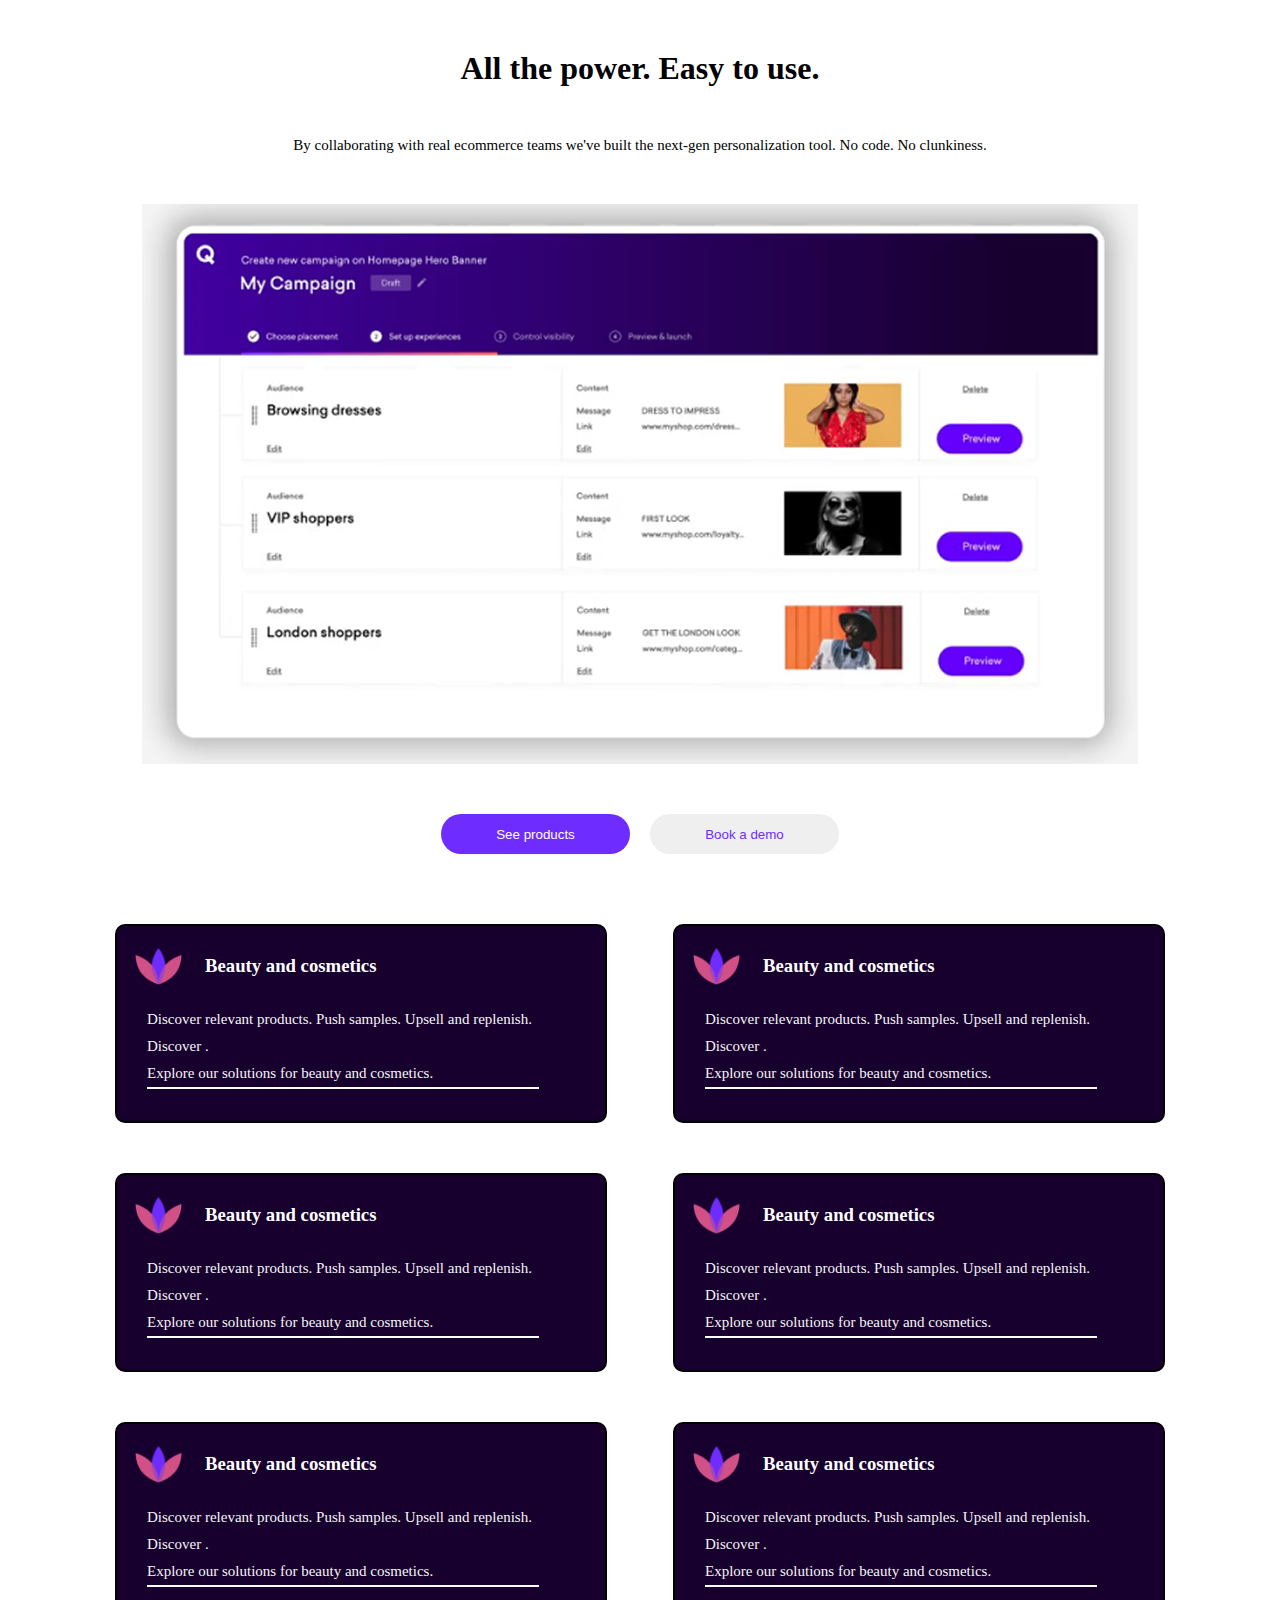
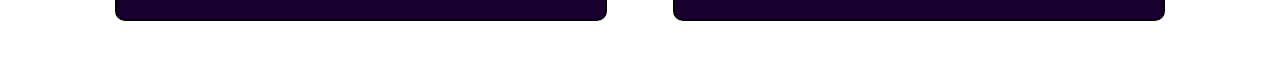
<file: figma saytidan parcha/index.html>
<!DOCTYPE html>
<html lang="en">

<head>
   <meta charset="UTF-8">
   <meta name="viewport" content="width=device-width, initial-scale=1.0">
   <title>Document</title>
   <link rel="stylesheet" href="./stayle.css">
</head>

<body>
   <h1>All the power. Easy to use.</h1>
   <p>By collaborating with real ecommerce teams we've built the next-gen personalization tool. No code. No clunkiness.
   </p>
   <div class="birinchi-img">
      <img src="./image/Rectangle.png" alt="">
   </div>
   <div class="btn">
      <button class="btn-1">See products</button>
      <button class="btn-2">Book a demo</button>
   </div>

   <div class="elimintis">
      <div class="left">

         <div class="text">
            <img src="./image/Frame.png" alt="404">
            <h3>Beauty and cosmetics</h3>
         </div>
         <div class="text-2">
            <div class="p">Discover relevant products. Push samples. Upsell and replenish.</div>
            <div class="p">Discover .</div>
         </div>

         <div class="text-3">
            <div class="p">Explore our solutions for beauty and cosmetics.</div>
         </div>
         <div class="text-4">
            <div class="chiziq"></div>
         </div>

      </div>
      
      <div class="left">

         <div class="text">
            <img src="./image/Frame.png" alt="404">
            <h3>Beauty and cosmetics</h3>
         </div>
         <div class="text-2">
            <div class="p">Discover relevant products. Push samples. Upsell and replenish.</div>
            <div class="p">Discover .</div>
         </div>

         <div class="text-3">
            <div class="p">Explore our solutions for beauty and cosmetics.</div>
         </div>
         <div class="text-4">
            <div class="chiziq"></div>
         </div>

      </div>
   </div>
   <div class="elimintis">
      <div class="left">

         <div class="text">
            <img src="./image/Frame.png" alt="404">
            <h3>Beauty and cosmetics</h3>
         </div>
         <div class="text-2">
            <div class="p">Discover relevant products. Push samples. Upsell and replenish.</div>
            <div class="p">Discover .</div>
         </div>

         <div class="text-3">
            <div class="p">Explore our solutions for beauty and cosmetics.</div>
         </div>
         <div class="text-4">
            <div class="chiziq"></div>
         </div>

      </div>
      
      <div class="left">

         <div class="text">
            <img src="./image/Frame.png" alt="404">
            <h3>Beauty and cosmetics</h3>
         </div>
         <div class="text-2">
            <div class="p">Discover relevant products. Push samples. Upsell and replenish.</div>
            <div class="p">Discover .</div>
         </div>

         <div class="text-3">
            <div class="p">Explore our solutions for beauty and cosmetics.</div>
         </div>
         <div class="text-4">
            <div class="chiziq"></div>
         </div>

      </div>
   </div>
   <div class="elimintis">
      <div class="left">

         <div class="text">
            <img src="./image/Frame.png" alt="404">
            <h3>Beauty and cosmetics</h3>
         </div>
         <div class="text-2">
            <div class="p">Discover relevant products. Push samples. Upsell and replenish.</div>
            <div class="p">Discover .</div>
         </div>

         <div class="text-3">
            <div class="p">Explore our solutions for beauty and cosmetics.</div>
         </div>
         <div class="text-4">
            <div class="chiziq"></div>
         </div>

      </div>
      
      <div class="left">

         <div class="text">
            <img src="./image/Frame.png" alt="404">
            <h3>Beauty and cosmetics</h3>
         </div>
         <div class="text-2">
            <div class="p">Discover relevant products. Push samples. Upsell and replenish.</div>
            <div class="p">Discover .</div>
         </div>

         <div class="text-3">
            <div class="p">Explore our solutions for beauty and cosmetics.</div>
         </div>
         <div class="text-4">
            <div class="chiziq"></div>
         </div>

      </div>
   </div>

</body>

</html>
</file>
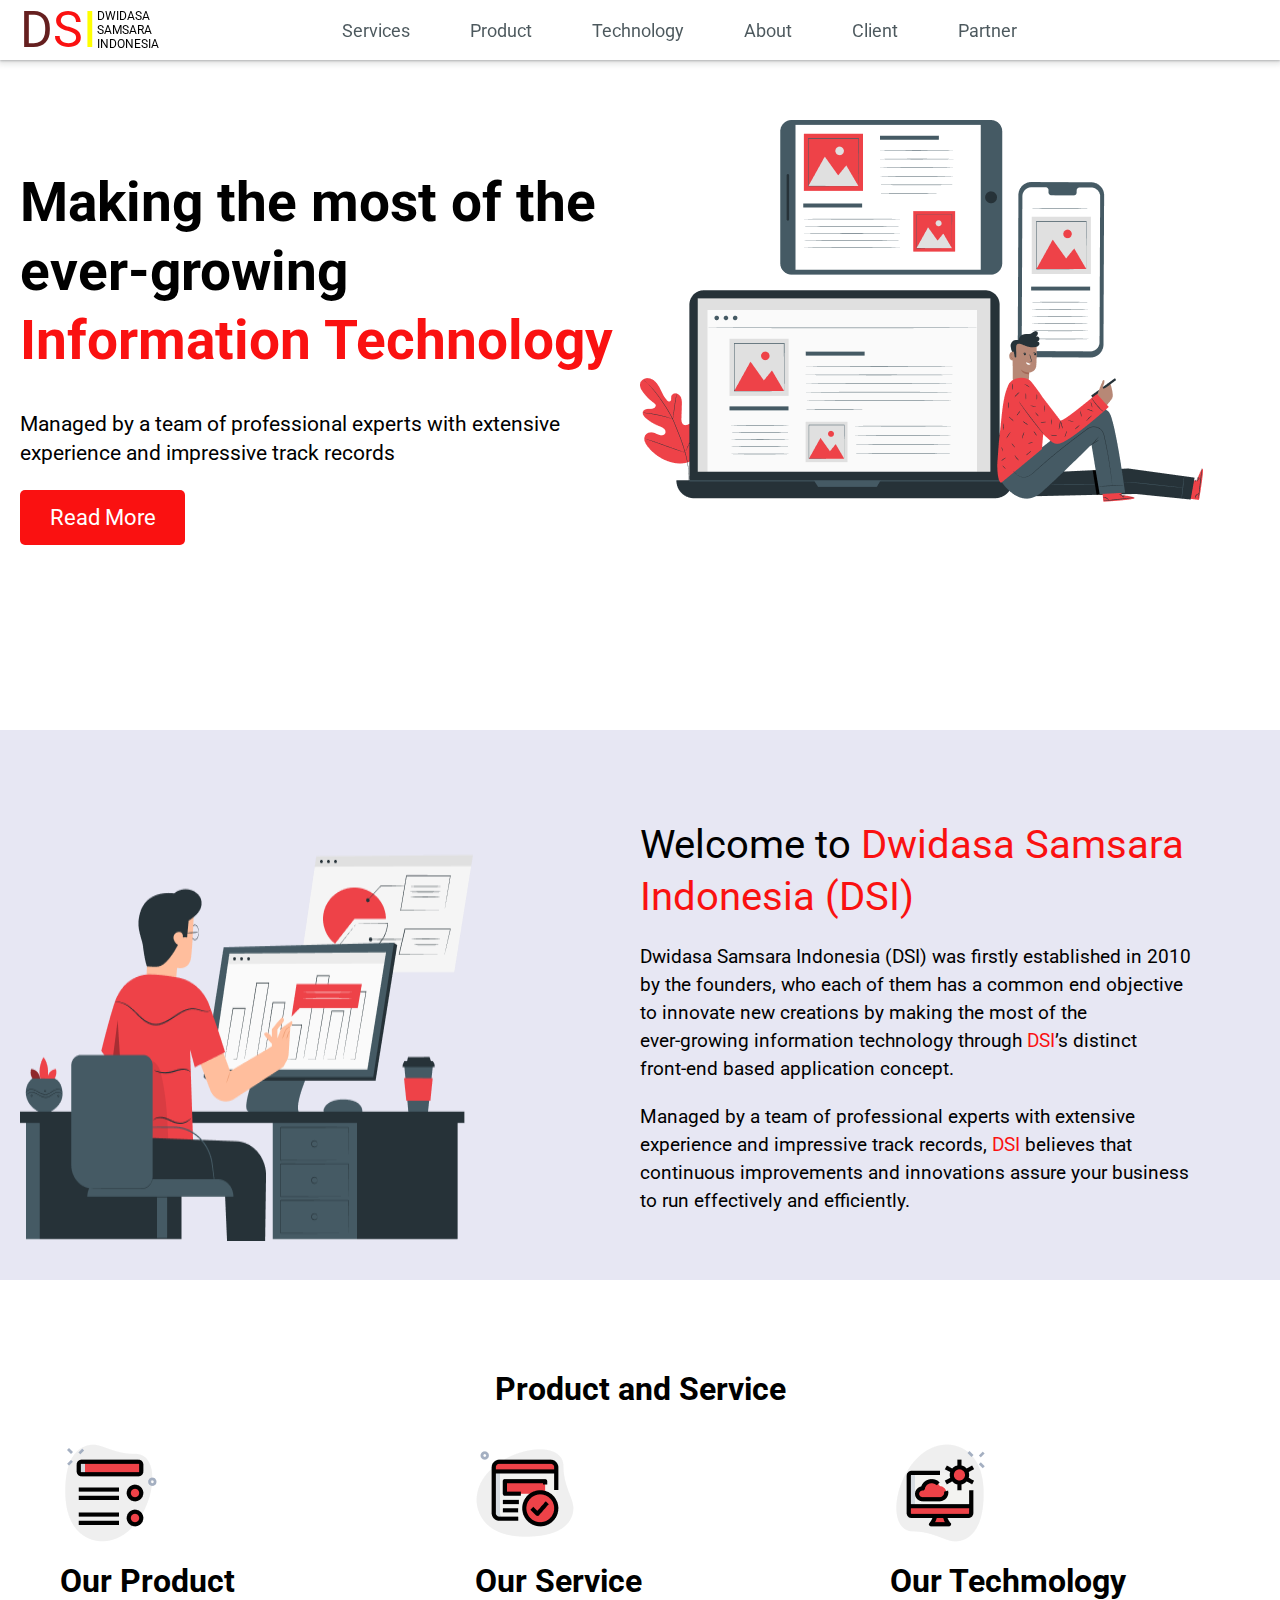
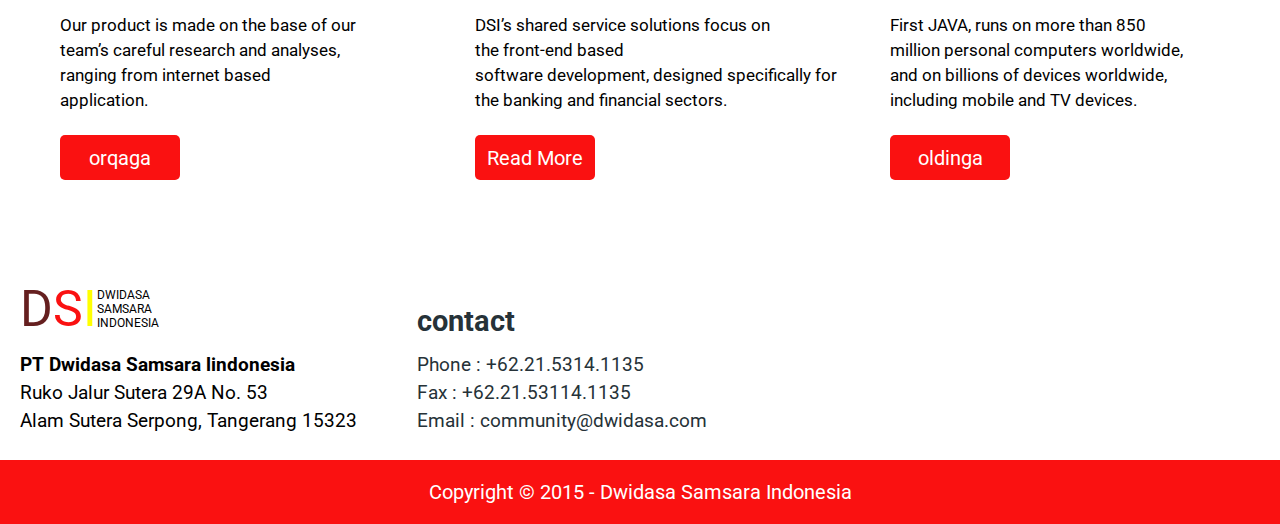
<file: turtinchi amaliy mashg'ulaot/index.html>
<!DOCTYPE html>
<html lang="en">

<head>
    <meta charset="UTF-8">
    <meta name="viewport" content="width=device-width, initial-scale=1.0">
    <title>muhammadsolih ega</title>
    <link rel="stylesheet" href="./uzb.css">
    <link href='https://cdn.boxicons.com/fonts/basic/boxicons.min.css' rel='stylesheet'>
</head>

<body>
    <header>
        <div class=" bosh-saxefa">
            <div class="bosh-qsim2025 container">
                <div class="bosh-qsim1">
                    <div class="birinchi-dis1">D<span class="birinchi-span">S</span><span class="ikkinchi-span">I</span>
                    </div>
                    <div class="birinchi-dsi2">
                        <p>DWIDASA</p>
                        <p>SAMSARA</p>
                        <p>INDONESIA</p>
                    </div>
                </div>

                <div class="bosh-qsim2">
                    <div class="homlar">
                        <a href="#">Services</a>
                        <a href="#">Product</a>
                        <a href="#">Technology</a>
                        <a href="#">About</a>
                        <a href="#">Client</a>
                        <a href="#">Partner</a>
                    </div>
                </div>

                <div class="bosh-qsim3">
                    <i class='bxr  bx-apartment'></i>
                    <i class='bxr  bx-paper-plane'></i>
                    <i class='bxr  bx-swap-horizontal'></i>
                </div>
            </div>
        </div>
    </header>

    <main>
        <div class="ikkinchi-bulim container">
            <div class="main-bosh">
                <div class="chap-qismi-bosh">
                    <div class="text">
                        <h1>Making the most of the </h1>
                        <h1>ever-growing</h1>
                        <h1><span class="text-uchun-bu">Information Technology</span></h1>
                    </div>
                    <div class="matin-uchun-main">
                        <p>Managed by a team of professional experts with extensive </p>
                        <p>experience and impressive track records</p>
                    </div>
                    <div class="tugma">
                        <a href="../uchunchi amaliy mashg'ulat/indiex.html">
                            <button class="birinchi-tugmacha-bu">Read More</button>
                        </a>
                    </div>
                </div>

                <div class="ung-qismi-bosh">
                    <div class="rasm-main1">
                        <img src="./image/pana.png" alt="">
                    </div>
                </div>
            </div>
        </div>

        <div class="main2">
            <div class="bu-rasim-va-matinlar container">
                <rasim-va-matin1>
                    <img src="./image/rasim png.png" alt="404">
                </rasim-va-matin1>

                <rasim-va-matin2>
                    <div class="elemenit-bir">
                        <p>Welcome to <span class="qzil-matin">Dwidasa Samsara</span> </p>
                        <p><span class="qzil-matin">Indonesia (DSI)</span></p>
                    </div>

                    <div class="elemenit-ikki">
                        <p>Dwidasa Samsara Indonesia (DSI) was firstly established in 2010 </p>
                        <p>by the founders, who each of them has a common end objective </p>
                        <p>to innovate new creations by making the most of the </p>
                        <p>ever-growing information technology through <span class="qzil-matin">DSI</span>’s distinct
                        </p>
                        <p>front-end based application concept.</p>
                    </div>

                    <div class="elemenit-uch">
                        <p>Managed by a team of professional experts with extensive </p>
                        <p>experience and impressive track records, <span class="qzil-matin">DSI</span> believes that
                        </p>
                        <p>continuous improvements and innovations assure your business</p>
                        <p>to run effectively and efficiently.</p>
                    </div>
                </rasim-va-matin2>

            </div>
        </div>

        <div class="main3">
            <div class="main-uchinchi-qsim container">
                <div class="suzcha">
                    <h1>Product and Service</h1>
                </div>
                <div class="abektlar">
                    <div class="birnchi-abekt">
                        <div class="abekt-1">
                            <div class="rasimcha-logatif">
                                <img src="./image/product-description 1.png" alt="">
                            </div>
                            <div class="suz-bu">
                                <h1>Our Product</h1>
                            </div>
                            <div class="birinchi-logo-text">
                                <p>Our product is made on the base of our </p>
                                <p>team’s careful research and analyses, </p>
                                <p>ranging from internet based </p>
                                <p>application.</p>
                            </div>
                            <div class="abekt-2">
                                <div class="qizil-tugma">
                                    <a href="../uchunchi amaliy mashg'ulat/indiex.html">
                                        <button class="uzgaruvchi-tugmacha">orqaga</button>
                                    </a>
                                </div>
                            </div>
                        </div>
                    </div>

                    <div class="birnchi-abekt">
                        <div class="abekt-1">
                            <div class="rasimcha-logatif">
                                <img src="./image/verified 1.png" alt="">
                            </div>
                            <div class="suz-bu">
                                <h1>Our Service</h1>
                            </div>
                            <div class="birinchi-logo-text">
                                <p>DSI’s shared service solutions focus on </p>
                                <p>the front-end based </p>
                                <p>software development, designed specifically for </p>
                                <p>the banking and financial sectors.</p>
                            </div>
                            <div class="abekt-2">
                                <div class="qizil-tugma">
                                    <a href="#">
                                        <button class="uzgaruvchi-tugmacha">Read More</button>
                                    </a>
                                </div>
                            </div>
                        </div>
                    </div>
                    <div class="birnchi-abekt">
                        <div class="abekt-1">
                            <div class="rasimcha-logatif">
                                <img src="./image/cogwheel 1.png" alt="">
                            </div>
                            <div class="suz-bu">
                                <h1>Our Techmology</h1>
                            </div>
                            <div class="birinchi-logo-text">
                                <p>First JAVA, runs on more than 850 </p>
                                <p>million personal computers worldwide, </p>
                                <p>and on billions of devices worldwide, </p>
                                <p>including mobile and TV devices.</p>
                            </div>
                            <div class="abekt-2">
                                <div class="qizil-tugma">
                                    <a href="#">
                                        <button class="uzgaruvchi-tugmacha">oldinga</button>
                                    </a>
                                </div>
                            </div>
                        </div>
                    </div>
                </div>
            </div>
        </div>

        <div class="main4">
            <div class="oxirgi-qisimlari container">
                <div class="tugash-chap">
                    <div class="bosh-qsim1">
                        <div class="birinchi-dis1">D<span class="birinchi-span">S</span><span
                                class="ikkinchi-span">I</span>
                        </div>
                        <div class="birinchi-dsi2">
                            <p>DWIDASA</p>
                            <p>SAMSARA</p>
                            <p>INDONESIA</p>
                        </div>
                    </div>
                    <div class="urovchi-tugadi">
                        <h3>PT Dwidasa Samsara lindonesia</h3>
                        <p>Ruko Jalur Sutera 29A No. 53</p>
                        <p>Alam Sutera Serpong, Tangerang 15323</p>
                    </div>
                </div>

                <div class="utgash-ung">
                    <div class="urovchi-tugadi1">
                        <h2>contact</h2>
                        <p>Phone : +62.21.5314.1135</p>
                        <p>Fax : +62.21.53114.1135</p>
                        <p>Email : community@dwidasa.com</p>
                    </div>
                </div>

            </div>
        </div>
    </main>

    <footer>Copyright © 2015 - Dwidasa Samsara Indonesia</footer>

</body>

</html>
</file>
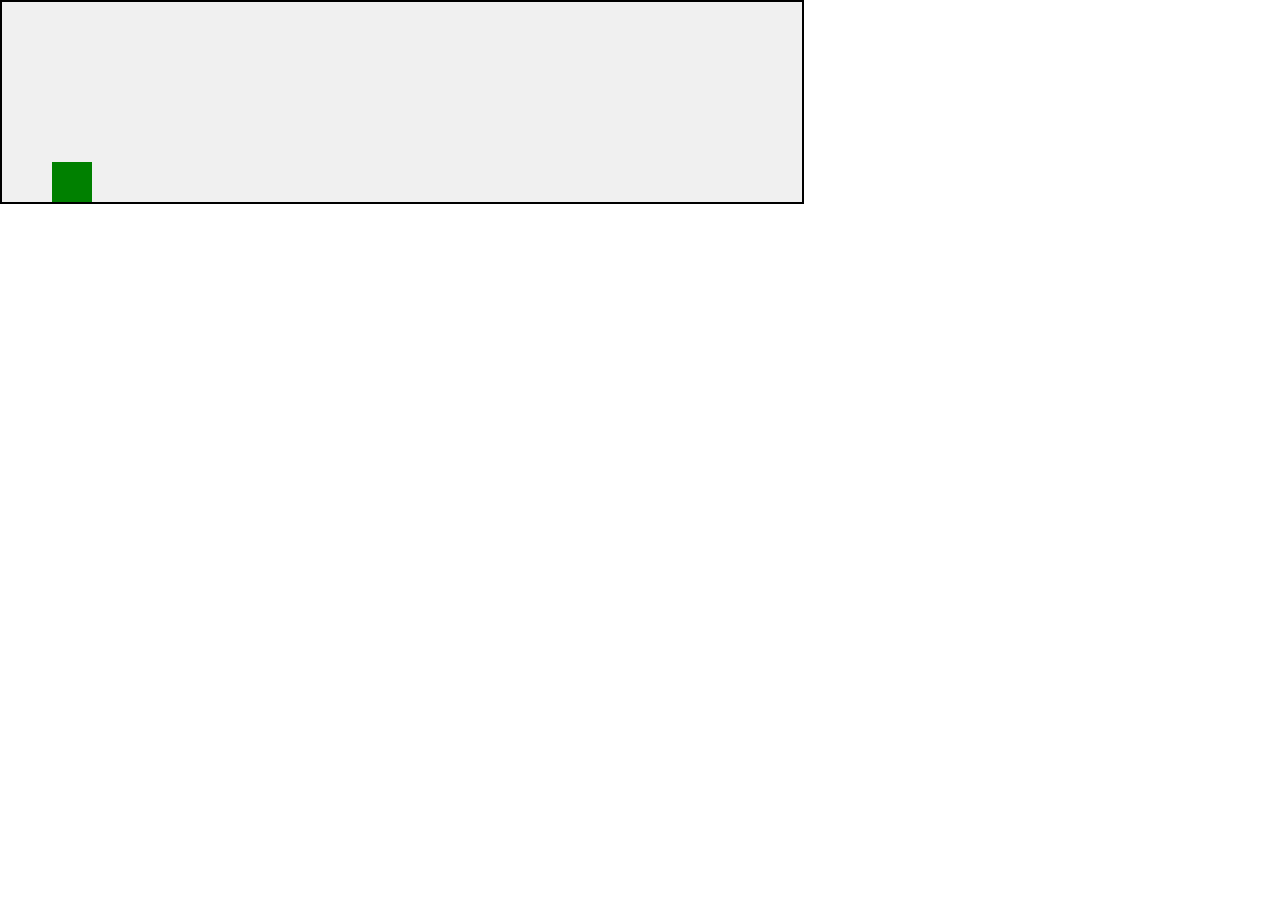
<file: denazovurcha uyini/yandix.html>
<!DOCTYPE html>
<html>
<head>
  <title>Dino Game Clone</title>
  <style>
    body { background: white; margin: 0; overflow: hidden; }
    #game {
      width: 800px;
      height: 200px;
      border: 2px solid black;
      position: relative;
      background-color: #f0f0f0;
    }
    #dino {
      width: 40px;
      height: 40px;
      background-color: green;
      position: absolute;
      bottom: 0;
      left: 50px;
    }
    .obstacle {
      width: 20px;
      height: 40px;
      background-color: red;
      position: absolute;
      bottom: 0;
      right: 0;
    }
  </style>
</head>
<body>
  <div id="game">
    <div id="dino"></div>
  </div>

  <script>
    const dino = document.getElementById("dino");
    const game = document.getElementById("game");
    let jumping = false;
    let jumpHeight = 0;
    let score = 0;
    const maxScore = 5000; // 5 sekund davom etadi

    function jump() {
      if (jumping) return;
      jumping = true;
      let up = setInterval(() => {
        if (jumpHeight >= 80) {
          clearInterval(up);
          let down = setInterval(() => {
            if (jumpHeight <= 0) {
              clearInterval(down);
              jumping = false;
            } else {
              jumpHeight -= 5;
              dino.style.bottom = jumpHeight + "px";
            }
          }, 20);
        } else {
          jumpHeight += 5;
          dino.style.bottom = jumpHeight + "px";
        }
      }, 20);
    }

    function createObstacle() {
      const obstacle = document.createElement("div");
      obstacle.classList.add("obstacle");
      obstacle.style.right = "0px";
      game.appendChild(obstacle);

      let move = setInterval(() => {
        let right = parseInt(obstacle.style.right);
        obstacle.style.right = right + 5 + "px";

        // Dinozavrga urildimi?
        let obstacleLeft = game.offsetWidth - (right + 20);
        if (obstacleLeft < 90 && obstacleLeft > 50 && jumpHeight < 40) {
          alert("GAME OVER!");
          clearInterval(move);
          location.reload();
        }

        // Obstacle o‘tdimi?
        if (right > game.offsetWidth) {
          clearInterval(move);
          game.removeChild(obstacle);
        }
      }, 20);
    }

    document.addEventListener("keydown", e => {
      if (e.code === "Space") jump();
    });

    // Har 1.5 sekundda to‘siq chiqadi
    setInterval(createObstacle, 1500);

    // O‘yin tugashini tekshir
    let timer = setInterval(() => {
      score += 100;
      if (score >= maxScore) {
        alert("YOU WIN!");
        clearInterval(timer);
        location.reload();
      }
    }, 100);
  </script>
</body>
</html>
</file>
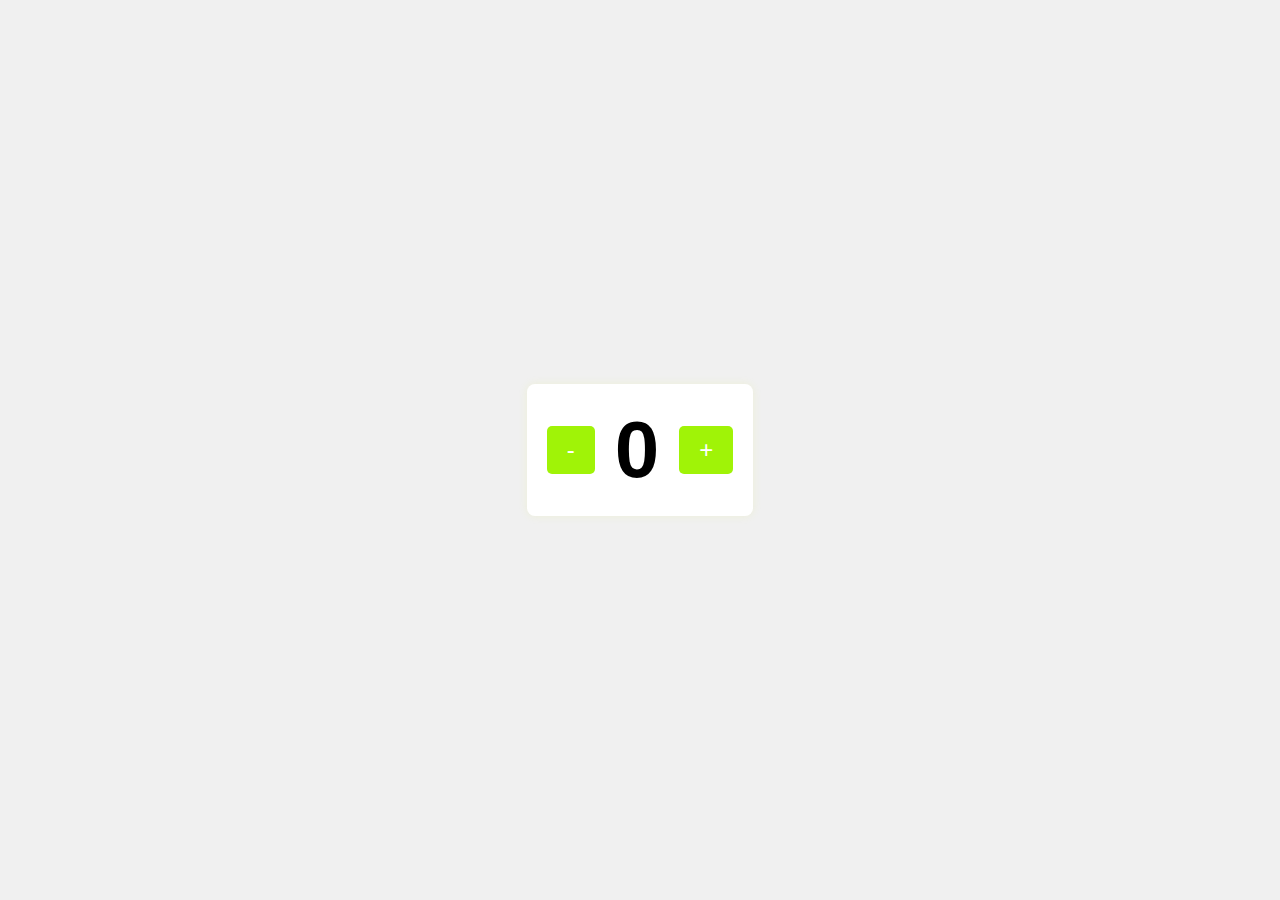
<file: html va css cs js ni ulab ishlatish/yandix.html>
<!DOCTYPE html>
<html lang="uz">
<head>
    <meta charset="UTF-8">
    <meta name="viewport" content="width=device-width, initial-scale=1.0">
    <title>Raqamni Oshirish va Kamaytirish</title>
    <link rel="stylesheet" href="uzb.css">
</head>
<body>
    
    <div class="counter-container">
        <button id="minus-btn">-</button>
        <span id="counter">0</span>
        <button id="plus-btn">+</button>
    </div>
    
    <script src="uzb.js"></script>
</body>
</html>
</file>
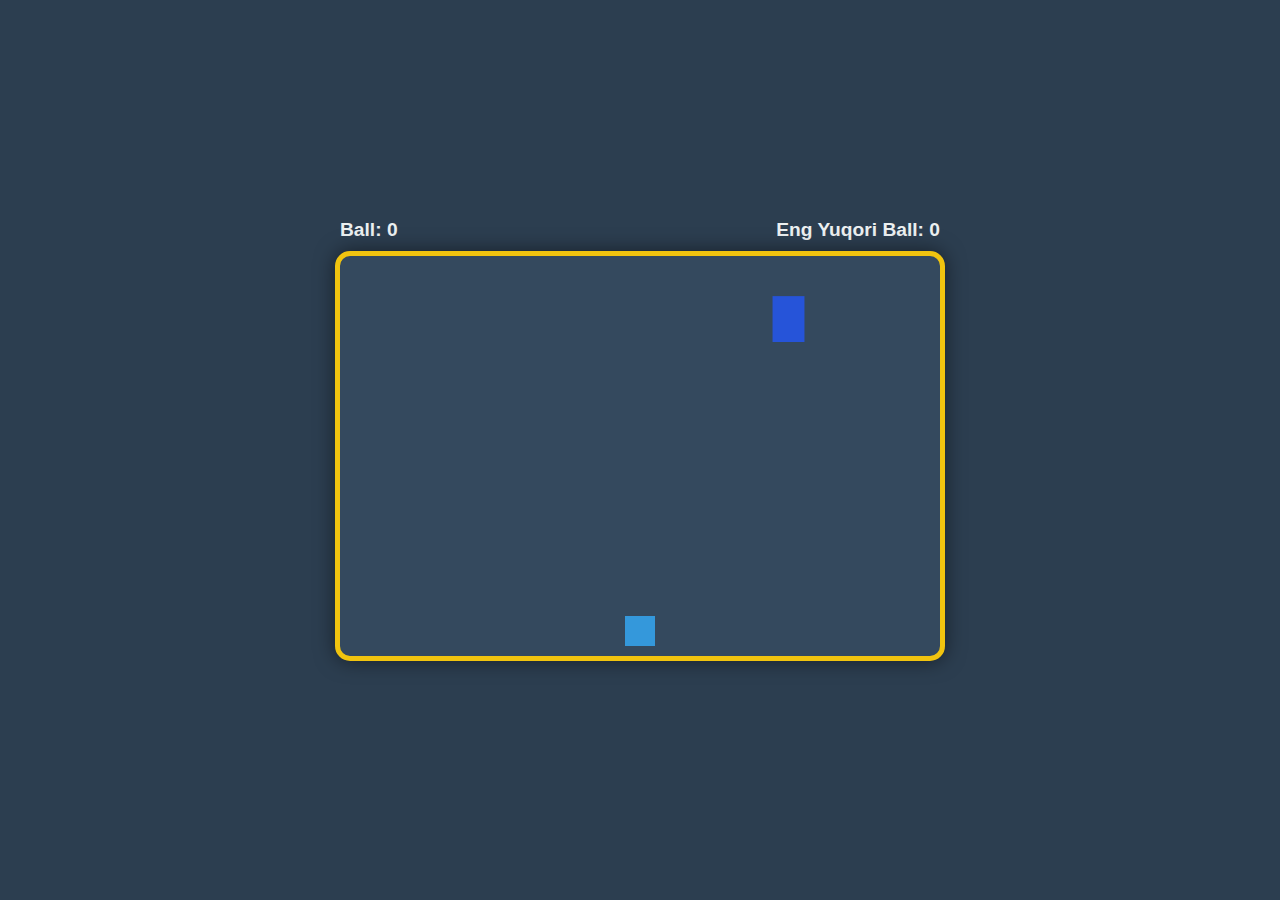
<file: otishma uyini 2/indix.html>
<!DOCTYPE html>
<html lang="en">
<head>
    <meta charset="UTF-8">
    <meta name="viewport" content="width=device-width, initial-scale=1.0">
    <title>Bloklardan Qochish O'yini</title>
    <style>
        body {
            margin: 0;
            overflow: hidden; /* Scrollni o'chirish */
            display: flex;
            justify-content: center;
            align-items: center;
            min-height: 100vh; /* Sahifaning to'liq balandligini egallash */
            background-color: #2c3e50; /* To'q ko'k fon */
            font-family: 'Inter', sans-serif; /* Zamonaviy shrift */
            color: #ecf0f1; /* Och kulrang matn */
            flex-direction: column;
            padding: 20px;
            box-sizing: border-box;
        }

        canvas {
            background-color: #34495e; /* To'qroq ko'k fon */
            display: block;
            border: 5px solid #f1c40f; /* Sariq chegara */
            border-radius: 15px; /* Yumaloq burchaklar */
            box-shadow: 0 0 20px rgba(0, 0, 0, 0.5); /* Soyalar */
            max-width: 90%; /* Kenglikni moslashtirish */
            height: auto; /* Balandlikni avtomatik sozlash */
            margin-bottom: 20px;
        }

        .game-info {
            display: flex;
            justify-content: space-between;
            width: 100%;
            max-width: 600px;
            margin-bottom: 10px;
            font-size: 1.2em;
            font-weight: bold;
        }

        .game-over-screen {
            position: absolute;
            top: 0;
            left: 0;
            width: 100%;
            height: 100%;
            background-color: rgba(0, 0, 0, 0.7); /* Yarim shaffof qora fon */
            display: flex;
            flex-direction: column;
            justify-content: center;
            align-items: center;
            text-align: center;
            z-index: 100; /* Boshqa elementlar ustida turishi uchun */
            border-radius: 15px; /* Yumaloq burchaklar */
        }

        .game-over-screen h2 {
            font-size: 3em;
            color: #e74c3c; /* Qizil rang */
            margin-bottom: 10px;
            text-shadow: 2px 2px 5px rgba(0, 0, 0, 0.7);
        }

        .game-over-screen p {
            font-size: 1.5em;
            color: #ecf0f1;
            margin-bottom: 20px;
        }

        .game-over-screen button {
            background-color: #2ecc71; /* Yashil tugma */
            color: white;
            border: none;
            padding: 15px 30px;
            font-size: 1.2em;
            cursor: pointer;
            border-radius: 10px; /* Yumaloq burchaklar */
            transition: background-color 0.3s ease, transform 0.2s ease; /* Silliq o'tish */
            box-shadow: 0 5px 15px rgba(0, 0, 0, 0.3); /* Tugma soyasi */
        }

        .game-over-screen button:hover {
            background-color: #27ae60; /* Hover holatida to'qroq yashil */
            transform: translateY(-3px); /* Biroz yuqoriga siljish */
        }

        .game-over-screen button:active {
            transform: translateY(0); /* Bosilganda asl holatiga qaytish */
            box-shadow: 0 2px 5px rgba(0, 0, 0, 0.3);
        }

        @media (max-width: 768px) {
            .game-over-screen h2 {
                font-size: 2em;
            }
            .game-over-screen p {
                font-size: 1.2em;
            }
            .game-over-screen button {
                padding: 10px 20px;
                font-size: 1em;
            }
        }
    </style>
</head>
<body>
    <div class="game-info">
        <div id="scoreDisplay">Ball: 0</div>
        <div id="highScoreDisplay">Eng Yuqori Ball: 0</div>
    </div>
    <canvas id="gameCanvas"></canvas>

    <div id="gameOverScreen" class="game-over-screen" style="display: none;">
        <h2>O'yin Tugadi!</h2>
        <p id="finalScore"></p>
        <button id="restartButton">Qayta O'ynash</button>
    </div>

    <script>
        // Canvas elementini olish
        const canvas = document.getElementById('gameCanvas');
        const ctx = canvas.getContext('2d');

        // O'yin ma'lumotlarini ko'rsatish elementlari
        const scoreDisplay = document.getElementById('scoreDisplay');
        const highScoreDisplay = document.getElementById('highScoreDisplay');
        const gameOverScreen = document.getElementById('gameOverScreen');
        const finalScoreDisplay = document.getElementById('finalScore');
        const restartButton = document.getElementById('restartButton');

        // O'yin sozlamalari
        let player = {
            x: 0,
            y: 0,
            width: 30,
            height: 30,
            color: '#3498db' // Moviy rang
        };

        let blocks = [];
        let score = 0;
        let highScore = localStorage.getItem('highScore') || 0; // Eng yuqori ballni saqlash
        let gameRunning = false;
        let blockSpeed = 2; // Bloklarning boshlang'ich tezligi
        let blockSpawnRate = 120; // Bloklar paydo bo'lish tezligi (kadrlar soni)
        let frameCount = 0;

        // Eng yuqori ballni yangilash
        highScoreDisplay.textContent = `Eng Yuqori Ball: ${highScore}`;

        // Canvas o'lchamini sozlash funksiyasi
        function resizeCanvas() {
            canvas.width = Math.min(window.innerWidth * 0.9, 600); // Ekran kengligining 90% yoki maksimal 600px
            canvas.height = Math.min(window.innerHeight * 0.7, 400); // Ekran balandligining 70% yoki maksimal 400px
            player.x = canvas.width / 2 - player.width / 2; // O'yinchini markazga joylashtirish
            player.y = canvas.height - player.height - 10; // O'yinchini pastga joylashtirish
        }

        // O'yinni boshlash funksiyasi
        function startGame() {
            score = 0;
            blocks = [];
            blockSpeed = 2;
            blockSpawnRate = 120;
            frameCount = 0;
            gameRunning = true;
            gameOverScreen.style.display = 'none'; // Tugash ekranini yashirish
            scoreDisplay.textContent = `Ball: ${score}`;
            resizeCanvas(); // O'yin boshlanganda canvas o'lchamini sozlash
            gameLoop(); // O'yin siklini boshlash
        }

        // O'yinchi chizish
        function drawPlayer() {
            ctx.fillStyle = player.color;
            ctx.fillRect(player.x, player.y, player.width, player.height);
        }

        // Blok chizish
        function drawBlock(block) {
            ctx.fillStyle = block.color;
            ctx.fillRect(block.x, block.y, block.width, block.height);
        }

        // Bloklarni yangilash va chizish
        function updateBlocks() {
            // Har spawnRate kadrda yangi blok yaratish
            if (frameCount % blockSpawnRate === 0) {
                // Tasodifiy blok kengligi va balandligi
                const blockWidth = 20 + Math.random() * 40;
                const blockHeight = 20 + Math.random() * 40;
                // Tasodifiy rang
                const randomColor = `hsl(${Math.random() * 360}, 70%, 50%)`;

                blocks.push({
                    x: Math.random() * (canvas.width - blockWidth), // Tasodifiy X pozitsiyasi
                    y: -blockHeight, // Ekran tepasidan boshlash
                    width: blockWidth,
                    height: blockHeight,
                    color: randomColor
                });
            }

            // Bloklarni harakatlantirish
            for (let i = 0; i < blocks.length; i++) {
                blocks[i].y += blockSpeed;

                // Agar blok ekrandan tashqariga chiqsa, uni o'chirish
                if (blocks[i].y > canvas.height) {
                    blocks.splice(i, 1);
                    i--; // Indeksni to'g'rilash
                    score++; // Ballni oshirish
                    scoreDisplay.textContent = `Ball: ${score}`;

                    // Tezlik va paydo bo'lish tezligini vaqti-vaqti bilan oshirish
                    if (score % 10 === 0 && blockSpeed < 10) {
                        blockSpeed += 0.5;
                        if (blockSpawnRate > 30) { // Minimal spawn rate
                            blockSpawnRate -= 5;
                        }
                    }
                }
            }
        }

        // To'qnashuvni tekshirish
        function checkCollision() {
            for (let i = 0; i < blocks.length; i++) {
                const block = blocks[i];
                // AABB (Axis-Aligned Bounding Box) to'qnashuvni aniqlash
                if (player.x < block.x + block.width &&
                    player.x + player.width > block.x &&
                    player.y < block.y + block.height &&
                    player.y + player.height > block.y) {
                    // To'qnashuv aniqlandi, o'yin tugadi
                    endGame();
                    return true;
                }
            }
            return false;
        }

        // O'yinni tugatish funksiyasi
        function endGame() {
            gameRunning = false;
            gameOverScreen.style.display = 'flex'; // Tugash ekranini ko'rsatish
            finalScoreDisplay.textContent = `Sizning ballingiz: ${score}`;

            if (score > highScore) {
                highScore = score;
                localStorage.setItem('highScore', highScore); // Yangi eng yuqori ballni saqlash
                highScoreDisplay.textContent = `Eng Yuqori Ball: ${highScore}`;
            }
        }

        // O'yin sikli
        function gameLoop() {
            if (!gameRunning) return;

            // Canvasni tozalash
            ctx.clearRect(0, 0, canvas.width, canvas.height);

            // O'yinchini chizish
            drawPlayer();

            // Bloklarni yangilash va chizish
            updateBlocks();
            blocks.forEach(drawBlock);

            // To'qnashuvni tekshirish
            checkCollision();

            frameCount++;
            requestAnimationFrame(gameLoop); // Keyingi kadrni so'rash
        }

        // Klaviatura hodisalari
        document.addEventListener('keydown', (e) => {
            if (!gameRunning) return;

            const playerSpeed = 10; // O'yinchi harakat tezligi
            if (e.key === 'ArrowLeft' || e.key === 'a') {
                player.x -= playerSpeed;
            } else if (e.key === 'ArrowRight' || e.key === 'd') {
                player.x += playerSpeed;
            }

            // O'yinchini canvas chegaralarida ushlab turish
            if (player.x < 0) player.x = 0;
            if (player.x + player.width > canvas.width) player.x = canvas.width - player.width;
        });

        // Mobil qurilmalar uchun sensorli boshqaruv
        let touchStartX = 0;
        canvas.addEventListener('touchstart', (e) => {
            if (!gameRunning) return;
            touchStartX = e.touches[0].clientX;
        });

        canvas.addEventListener('touchmove', (e) => {
            if (!gameRunning) return;
            const touchCurrentX = e.touches[0].clientX;
            const deltaX = touchCurrentX - touchStartX;
            const touchSpeed = 0.5; // Sensorli harakat tezligi

            player.x += deltaX * touchSpeed;

            // O'yinchini canvas chegaralarida ushlab turish
            if (player.x < 0) player.x = 0;
            if (player.x + player.width > canvas.width) player.x = canvas.width - player.width;

            touchStartX = touchCurrentX; // Keyingi harakat uchun joriy pozitsiyani yangilash
        });


        // O'lcham o'zgarganda canvasni moslashtirish
        window.addEventListener('resize', resizeCanvas);

        // Qayta o'ynash tugmasini bosish hodisasi
        restartButton.addEventListener('click', startGame);

        // O'yinni yuklashda boshlash
        window.onload = startGame;
    </script>
</body>
</html>
</file>
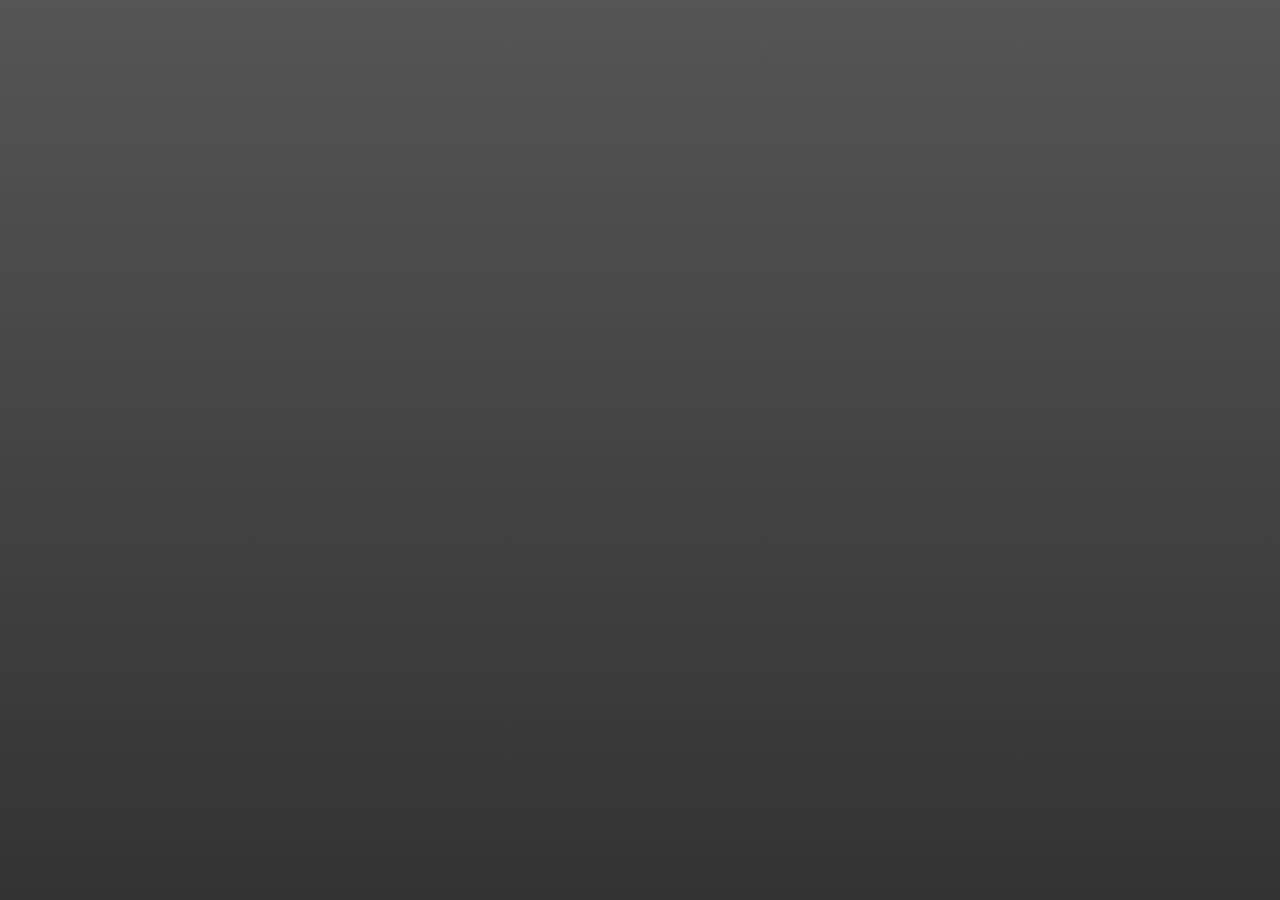
<file: puyga mashinasi/yandex.html>
<!DOCTYPE html>
<html lang="uz">
<head>
  <meta charset="UTF-8" />
  <meta name="viewport" content="width=device-width, initial-scale=1.0" />
  <title>2D Poyga O'yini</title>
  <link rel="stylesheet" href="uzb.css" />
</head>
<body>
  <div id="gameArea">
    <div id="player"></div>
  </div>

  <script src="app.js"></script>
</body>
</html>
</file>
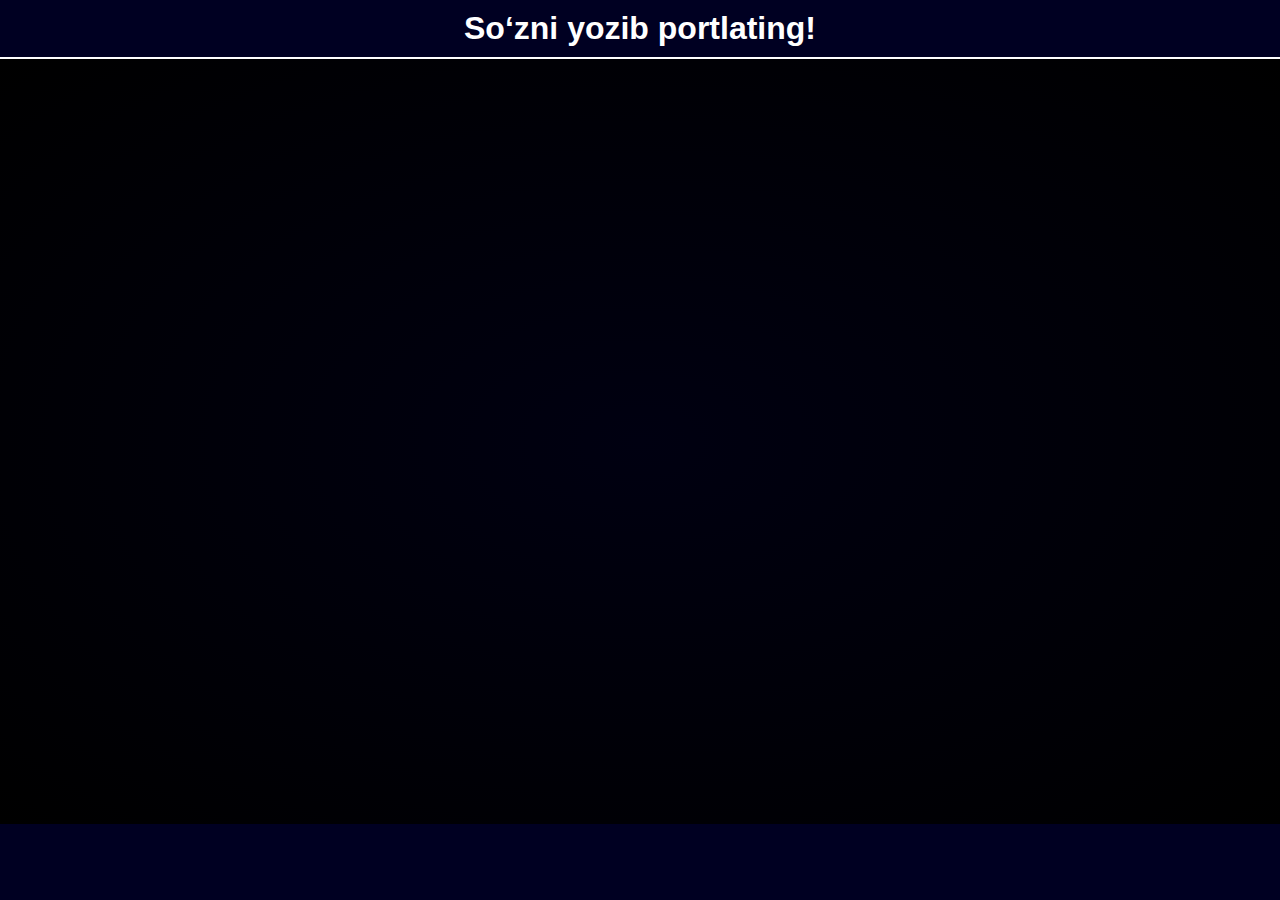
<file: denazovurcha uyini/ajoyib u g'aroyib/yandix.html>
<!DOCTYPE html>
<html lang="uz">
<head>
  <meta charset="UTF-8" />
  <title>Typing Game</title>
  <link rel="stylesheet" href="uzb.css" />
</head>
<body>
  <h1>So‘zni yozib portlating!</h1>
  <div id="gameArea"></div>
  <div id="typedText"></div>

  <script src="uzb.js"></script>
</body>
</html>
</file>
<file: figma saytidan parcha/stayle.css>
* {
   padding: 0;
   margin: 0;
   box-sizing: border-box;
}

h1 {
   text-align: center;
   margin-top: 50px;
   margin-bottom: 50px;
}

p {
   font-size: 15px;
   text-align: center;
}

.birinchi-img {
   width: 100%;
   display: flex;
   justify-content: center;
   margin-top: 50px;
   margin-bottom: 50px;
}

img {
   width: 996px;
   height: 560px;
}

.btn {
   display: flex;
   justify-content: center;
   gap: 20px;
   margin-bottom: 70px;
   align-items: center;
}


.btn-1 {
   width: 189px;
   height: 40px;
   border-radius: 50px;
   cursor: pointer;
   border: none;
   background-color: rgba(111, 44, 255, 1);
   color: white;
}

.btn-2 {
   width: 189px;
   height: 40px;
   border-radius: 50px;
   cursor: pointer;
   border: none;
   color: rgba(111, 44, 255, 1);
}

.chiziq {
   width: 388px;
   height: 0px;
   border: 2px solid black;
   margin-bottom: 50px;
}

.elimintis {
   width: 100%;
   /* height: 687px; */
   max-width: 1050px;
   /* border: 2px solid black; */
   margin: auto;
   margin-bottom: 50px;
   display: flex;
   justify-content: space-between;
}

.left {
   width: 492px;
   height: 199px;
   border: 2px solid black;
   padding: 15px;
   background-color: rgba(23, 0, 46, 1);
   border-radius: 10px;
}

.text {
   display: flex;
   align-items: center;
   gap: 20px;
}

.text img {
   width: 53px;
   height: 50px;
}

.text h3 {
   color: white;
}

.text-2 {
   margin-top: 20px;
}

.text-2 .p {
   color: rgba(245, 245, 245, 1);
   font-size: 15px;
   margin-bottom: 10px;
   justify-content: none;
   margin-left: 15px;
}

.text-3 .p {
   color: rgba(245, 245, 245, 1);
   font-size: 15px;
   justify-content: start;
   margin-left: 15px;
}

.text-4 .chiziq {
   color: rgba(245, 245, 245, 1);
   border: 1px solid white;
   width: 392px;
   height: 0px;
   margin-left: 15px;
   margin-top: 5px;
}
</file>
<file: turtinchi amaliy mashg'ulaot/uzb.css>
@import url('https://fonts.googleapis.com/css2?family=Dancing+Script:wght@400..700&family=Gloria+Hallelujah&family=Inter:ital,opsz,wght@0,14..32,100..900;1,14..32,100..900&family=Lato:ital,wght@0,100;0,300;0,400;0,700;0,900;1,100;1,300;1,400;1,700;1,900&family=Metal+Mania&family=Playwrite+DK+Loopet:wght@100..400&family=Playwrite+HU:wght@100..400&family=Roboto:ital,wght@0,100..900;1,100..900&family=Rochester&display=swap');

* {
    padding: 0;
    margin: 0;
    box-sizing: border-box;
    font-family: Roboto;
}

:root {
    --oq: rgb(255, 255, 255);
    --qora: black;
    --kuk: rgb(0, 0, 255);
    --yashil: greenyellow;
    --tuq-yashil: green;
    --qzil: rgb(250, 17, 17);
    --oloverg: orange;
    --sariq: yellow;
    --tuq-qzil: rgb(101, 31, 31);
    --header-rangi: #1F2E35CC;
    -qora-simon-rang: #30444E;
    --nimkala-oq: rgb(231, 231, 243);
    --oxirgi-rang: #263238;
}

header {
    top: 0;
    position: sticky;
    width: 100%;
    height: 60px;
    background-color: var(--oq);
    box-shadow: rgba(60, 64, 67, 0.3) 0px 1px 2px 0px, rgba(60, 64, 67, 0.15) 0px 2px 6px 2px;
}

.container {
    max-width: 1240px;
    width: 100%;
    margin: auto;
}

.ikkinchi-bulim {
    height: 670px;
}

.bosh-qsim2025 {
    display: flex;
    height: 60px;
    align-items: center;
    justify-content: space-between;
}

.bosh-qsim1 {
    display: flex;
    align-items: center;
}

.birinchi-dis1 {
    font-size: 50px;
    color: var(--tuq-qzil);
}

.birinchi-span {
    color: var(--qzil);
}

.birinchi-dsi2 p {
    font-size: 12px;
}

.ikkinchi-span {
    color: var(--sariq);
}


.bosh-qsim2 {
    display: flex;
}

.homlar {
    display: flex;
    gap: 60px;
    font-size: 18px;
}

.homlar a {
    text-decoration: none;
    color: var(--header-rangi);
    transition: transform 0.1s ease;
}

.homlar a:hover {
    color: var(--kuk);
    transform: translateY(-3px);
}

.bosh-qsim3 {
    display: flex;
    gap: 30px;
}


.main-bosh {
    display: flex;
}

.chap-qismi-bosh,
.ung-qismi-bosh {
    flex: 1;
}

.rasm-main1 {
    padding-top: 60px;
}

.text {
    padding-top: 110px;
    display: flex;
    flex-direction: column;
    gap: 5px;
}

.text h1 {
    font-size: 55px;
    font-family: Roboto;
}

.text-uchun-bu {
    color: var(--qzil);
}

.matin-uchun-main {
    padding-top: 40px;
    font-size: 21px;
    color: var(-qora-simon-rang);
    display: flex;
    flex-direction: column;
    gap: 5px;
}

.tugma {
    padding-top: 25px;
}

.birinchi-tugmacha-bu {
    cursor: pointer;
    width: 165px;
    height: 55px;
    background-color: var(--qzil);
    color: var(--oq);
    font-size: 22px;
    border: none;
    border-radius: 5px;
}

.birinchi-tugmacha-bu:hover {
    background-color: var(--kuk);
    color: var(--oq);
}

.birinchi-tugmacha-bu:active {
    background-color: var(--qzil);
    color: var(--qora);
}


.main2 {
    display: flex;
    background-color: var(--nimkala-oq);
    width: 100%;
    height: 550px;
}

.bu-rasim-va-matinlar {
    display: flex;
}

rasim-va-matin1,
rasim-va-matin2 {
    flex: 1;
}

rasim-va-matin1 img {
    width: 453px;
    height: 475px;
}


.elemenit-bir {
    padding-top: 50px;
    display: flex;
    flex-direction: column;
    padding-bottom: 25px;
}

.elemenit-bir p {
    background-color: var(-qora-simon-rang);
    font-size: 40px;
    padding-top: 5px;
}

.elemenit-ikki {
    display: flex;
    flex-direction: column;
    gap: 5px;
    padding-bottom: 25px;
}

.elemenit-ikki p {
    font-size: 19px;
    color: var(--orqa-rang-kukimtil);
}

.qzil-matin {
    color: var(--qzil);
}

.elemenit-uch {
    display: flex;
    flex-direction: column;
    gap: 5px;
}

.elemenit-uch p {
    font-size: 19px;
    color: var(--orqa-rang-kukimtil);

}


.main-uchinchi-qsim {
    width: 1440px;
    height: 460px;
    margin-top: 70px;
    padding-top: 20px;

}


.suzcha {
    display: flex;
    justify-content: center;
    color: var(--qora);
    padding-bottom: 20px;
}

.abektlar {
    display: flex;
    gap: 5px;
}


.birnchi-abekt {
    flex: 1;
    width: 365px;
    height: 360px;
}

.abekt-1 {
    display: flex;
    flex-direction: column;
    padding-left: 40px;
}

.rasimcha-logatif {
    padding: 15px 0px;
}

.suz-bu {
    padding-bottom: 15px;
}

.birinchi-logo-text {
    font-size: 17px;
    display: flex;
    flex-direction: column;
    gap: 5px;
}

.qizil-tugma {
    padding-top: 25px;
}

.qizil-tugma a {
    text-decoration: none;
}


.uzgaruvchi-tugmacha {
    width: 120px;
    height: 45px;
    border: none;
    border-radius: 5px;
    background-color: var(--qzil);
    display: flex;
    font-size: 20px;
    color: var(--oq);
    justify-content: center;
    align-items: center;
    cursor: pointer;
}

.uzgaruvchi-tugmacha:hover {
    background-color: var(--kuk);
}

.uzgaruvchi-tugmacha:active {
    background-color: var(--qzil);
    color: var(--qora);
}

.main4 {
    margin-top: 70px;
    margin-bottom: 20px;
}

.oxirgi-qisimlari {
    width: 100%;
    height: 160px;
    display: flex;
}

.tugash-chap {
    display: flex;
    flex-direction: column;
}

h3 {
    padding-top: 15px;
    padding-bottom: 5px;
    font-size: 19px;
}

.urovchi-tugadi p {
    padding-bottom: 5px;
    color: var(-qora-simon-rang);
    font-size: 19px;
}

.urovchi-tugadi1 {
    padding-bottom: 5px;
    color: var(--oxirgi-rang);
    font-size: 19px;
    padding-left: 60px;
}

.urovchi-tugadi1 h2 {
    padding-top: 25px;
    padding-bottom: 15px;
}


.urovchi-tugadi1 p {
    padding-bottom: 5px;
}

footer {
    display: flex;
    justify-content: center;
    align-items: center;
    width: 100%;
    height: 64px;
    color: var(--oq);
    font-size: 20px;
    background-color: var(--qzil);
}
</file>
<file: html va css cs js ni ulab ishlatish/uzb.css>
/* style.css */
body {
    font-family: Arial, sans-serif;
    display: flex;
    justify-content: center;
    align-items: center;
    height: 100vh;
    margin: 0;
    background-color: #f0f0f0;
}

.counter-container {
    display: flex;
    align-items: center;
    gap: 20px;
    padding: 20px;
    background-color: white;
    border-radius: 8px;
    box-shadow: 0 0 10px rgba(224, 249, 0, 0.1);
}

button {
    font-size: 24px;
    padding: 10px 20px;
    cursor: pointer;
    border: none;
    background-color: #a0f307;
    color: white;
    border-radius: 5px;
    transition: background-color 0.1s;
}
 
button:hover {
    background-color: #0c42d7;
}

#counter {
    font-size: 80px;
    font-weight: bold;
}
</file>
<file: puyga mashinasi/uzb.css>
body {
  margin: 0;
  overflow: hidden;
}

#gameArea {
  position: relative;
  width: 100vw;
  height: 100vh;
  background: linear-gradient(#555, #333);
  overflow: hidden;
}

#player {
  position: absolute;
  width: 50px;
  height: 100px;
  background: url('https://i.ibb.co/MZDwsBc/car-top.png') no-repeat center/cover;
  bottom: 20px;
  left: 50%;
  transform: translateX(-50%);
}

.obstacle {
  position: absolute;
  width: 50px;
  height: 100px;
  background: red;
  top: -120px;
}
</file>
<file: denazovurcha uyini/ajoyib u g'aroyib/uzb.css>
body {
    margin: 0;
    background: #000022;
    color: white;
    font-family: Arial, sans-serif;
    text-align: center;
  }
  
  h1 {
    margin: 10px;
  }
  
  #gameArea {
    position: relative;
    width: 100vw;
    height: 85vh;
    border-top: 2px solid white;
    overflow: hidden;
    background: radial-gradient(#001, #000);
  }
  
  .word {
    position: absolute;
    color: #00ffff;
    font-size: 24px;
    white-space: nowrap;
  }
  
  #typedText {
    font-size: 24px;
    margin-top: 10px;
    color: yellow;
    letter-spacing: 2px;
    height: 30px;
  }
</file>
